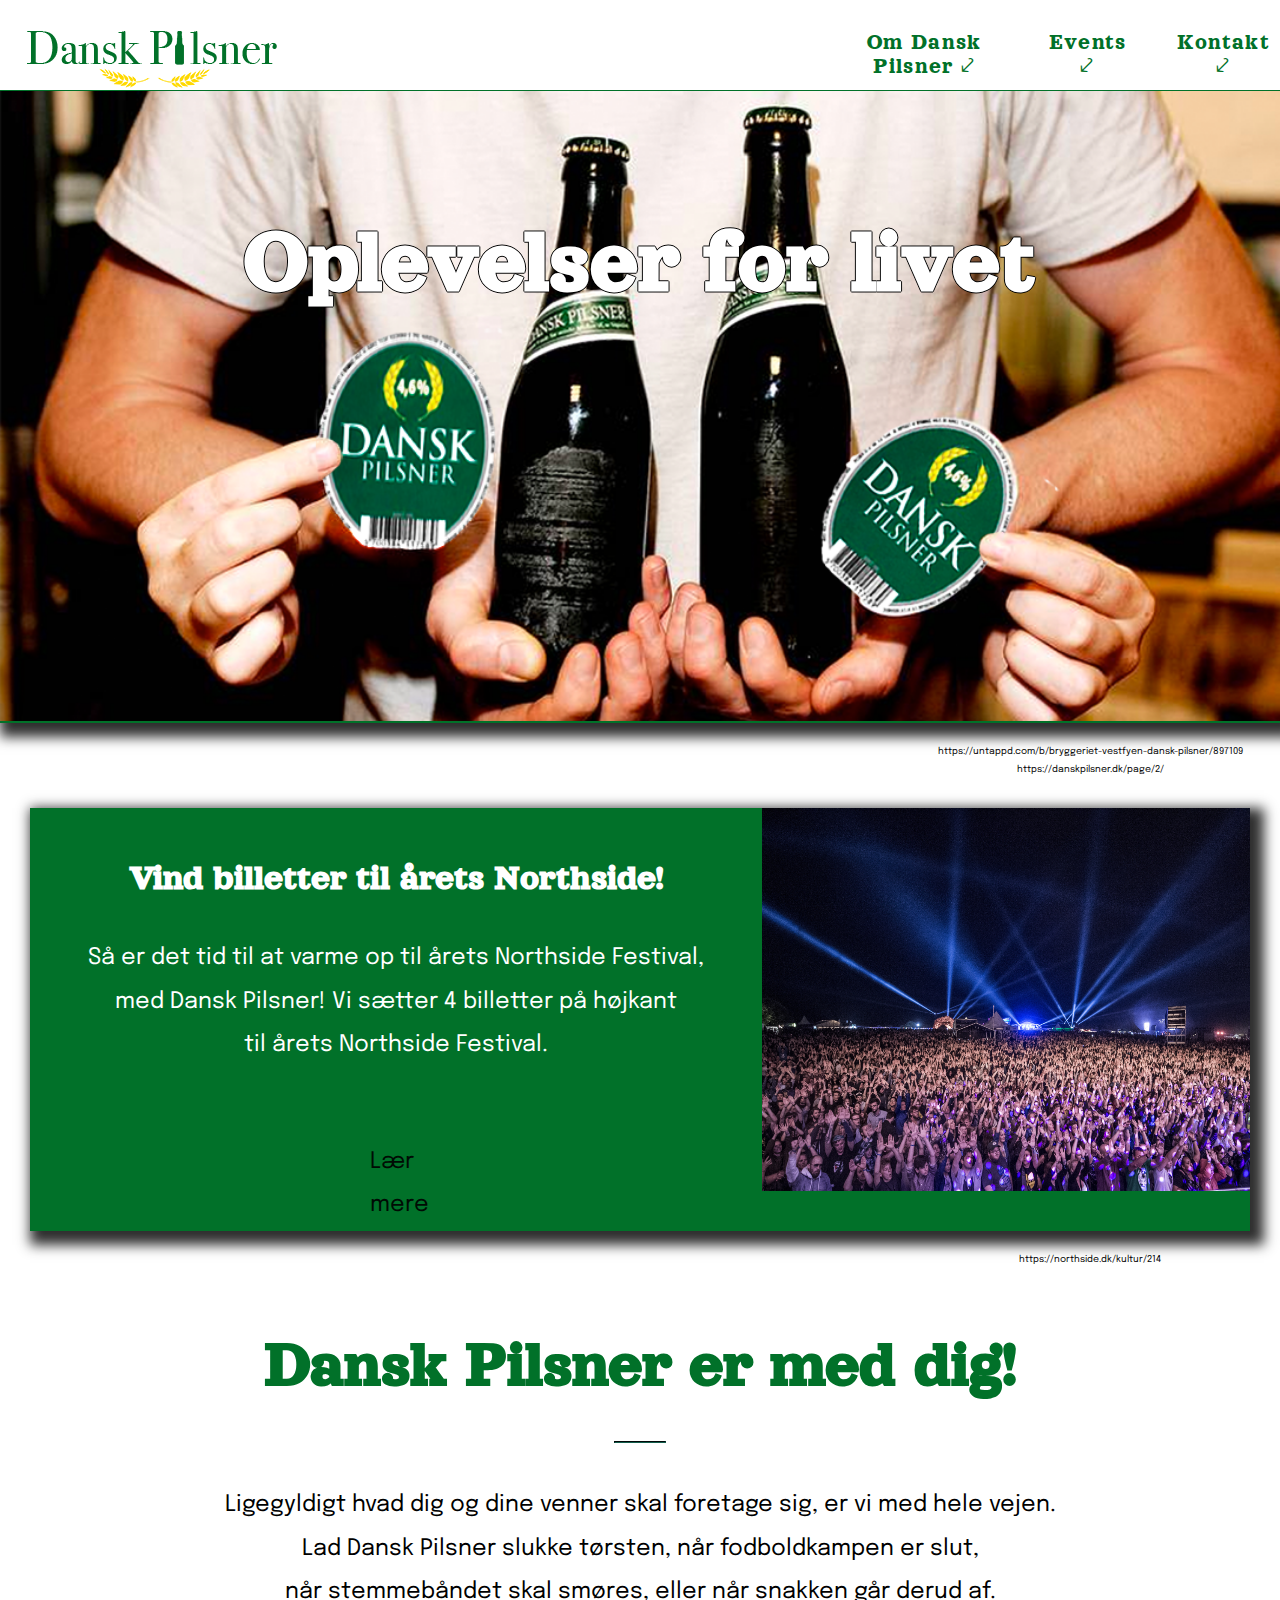
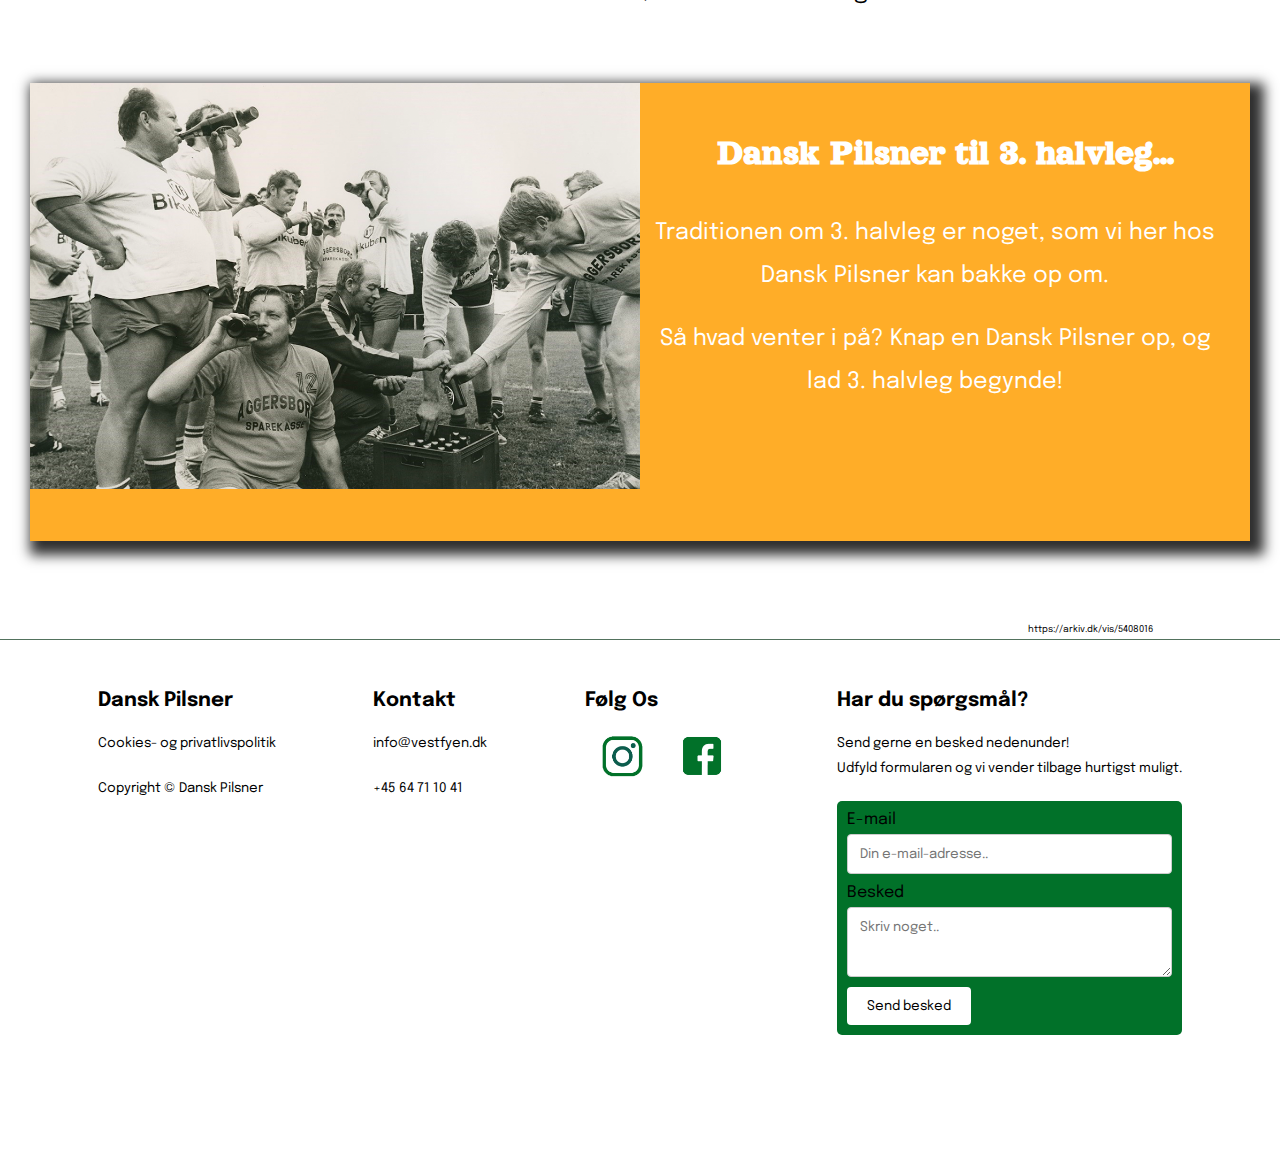
<file: index.html>
<!DOCTYPE html>
<html lang="en">
<head>
    <meta charset="UTF-8">
    <meta name="description" content="Dansk Pilsner skaber fællesskab og hygge. Lige nu kan du vinde billetter til Northside Festival. Vær en del af fællesskabet og nyd en Dansk Pilsner imens du kan vinde konkurrencer">
    <meta name="keywords" content="Øl, Pilsner, Festvial, Fællesskab, Hygge, Fest, Alkohol, Sammenhold, Glæde">
    <meta http-equiv="X-UA-Compatible" content="IE=edge">
    <meta name="viewport" content="width=device-width, initial-scale=1.0">
    <title>Eksamen</title>
    <link rel="stylesheet" href="styles.css">
    <link rel="preconnect" href="https://fonts.googleapis.com">
    <link rel="preconnect" href="https://fonts.gstatic.com" crossorigin>
    <link href="https://fonts.googleapis.com/css2?family=Orelega+One&display=swap" rel="stylesheet">
    <link rel="preconnect" href="https://fonts.googleapis.com">
    <link rel="preconnect" href="https://fonts.gstatic.com" crossorigin>
    <link href="https://fonts.googleapis.com/css2?family=Epilogue:wght@200&family=Sora:wght@200&display=swap" rel="stylesheet">

</head>

<body>
    <header>
        <a id="mobilemenubutton" href="burgermenu.html"><img src="images/burgermenu.svg.png" alt="Burger Menu"></a>
        <a href="index.html"><img id="logo" src="images/logo2.png" alt="Dansk Pilsner Logo"></a>
    
        <nav id="desktopmenu">
            <div class="dropdown">
                <button class="dropbtn">Om Dansk Pilsner ⤦</button>
                <div class="dropdown-content">
                  <a href="bryggeriet.html">Hvordan er det brygget?</a>
                  <a href="historienbag.html">Historien bag Dansk Pilsner</a>
                </div>
            </div>
        
            <div class="dropdown">
                <button class="dropbtn">Events ⤦</button>
                <div class="dropdown-content">
                  <a href="#">Festivaler</a>
                  <a href="konkurrencer.html">Konkurrencer</a>
                  <a href="#">Kampagner</a>
                </div>
            </div>
        
            <div class="dropdown">
                <button class="dropbtn">Kontakt ⤦</button>
                <div class="dropdown-content">
                  <a href="#">Tlf. & Mail</a>
                  <a href="#">Sociale medier</a>
                </div>
            </div>
        </nav>
    </header>

    <main>
      <section id="hero">
          <div>
            <h2>Oplevelser for livet</h2>
          </div>
      </section> 

      <p class="links">https://untappd.com/b/bryggeriet-vestfyen-dansk-pilsner/897109<br>https://danskpilsner.dk/page/2/</p>
            
      <div id="festival">
        <img src="images/festival.jpeg" class="forside" alt="Festival">
        <h1 class="forside">Vind billetter til årets Northside!</h1>
        <br>
        <p>Så er det tid til at varme op til årets Northside Festival, <br> med Dansk Pilsner! Vi sætter 4 billetter på højkant<br>til årets Northside Festival.</p>
        <br>
        <br>
        <br>
        <a href="konkurrencer.html">
          <p id="knap">Lær mere</p> 
        </a>
        </div>

        <p class="links">https://northside.dk/kultur/214</p>
            
        <section>
          <h2>Dansk Pilsner er med dig!</h2>
          <hr>
          <p>Ligegyldigt hvad dig og dine venner skal foretage sig, er vi med hele vejen. <br> Lad Dansk Pilsner slukke tørsten, når fodboldkampen er slut, <br> når stemmebåndet skal smøres, eller når snakken går derud af. </p>
        </section>

        <div id="fodbold">
          <img src="images/3halvleg.png" class="forside" alt="fodbold">
          <h1 class="forside">Dansk Pilsner til 3. halvleg...</h1>
          <br>
          <p>Traditionen om 3. halvleg er noget, som vi her hos Dansk Pilsner kan bakke op om. </p>
          <p>Så hvad venter i på? Knap en Dansk Pilsner op, og lad 3. halvleg begynde!</p>
        </div>
            
        <p class="links">https://arkiv.dk/vis/5408016</p>
    </main>

    <footer>

      <div class="up">
          <h3>Dansk Pilsner</h3>
          <p>Cookies- og privatlivspolitik</p>
          <p>Copyright © Dansk Pilsner</p>
      
          <br>
          
      </div>
    
      <div class="down">
          <h3>Kontakt</h3>
          <p>
          <a href="mailto:info@vestfyen.dk">info@vestfyen.dk</a><br> </p>
          <p>+45 64 71 10 41</p>
         
      </div>
    
      <div class="down">
          <h3>Følg Os</h3>
              <a href="https://www.instagram.com/bryggeriet_vestfyen/" target="_blank"><img src="images/ig.png" alt="ig"></a> 
              <a href="https://www.facebook.com/BryggerietVestfyen" target="_blank"><img src="images/fb.png" alt="fb"></a>
      </div>
    
      <div class="down">
          <h3>Har du spørgsmål?</h3>
          <p>Send gerne en besked nedenunder!<br>
          Udfyld formularen og vi vender tilbage hurtigst muligt.</p>
    
      <div class="contactcontainer">
          <form action="actionpage">
              <label for="lname">E-mail</label>
              <input type="text" id="lname" name="lastname" placeholder="Din e-mail-adresse..">
      
              <label for="subject">Besked</label>
              <textarea id="subject" name="subject" placeholder="Skriv noget.." style="height:70px"></textarea>
      
              <input type="submit" value="Send besked">
          </form>
      </div>
    </div>
    </footer>
    
</body>
</html>
</file>
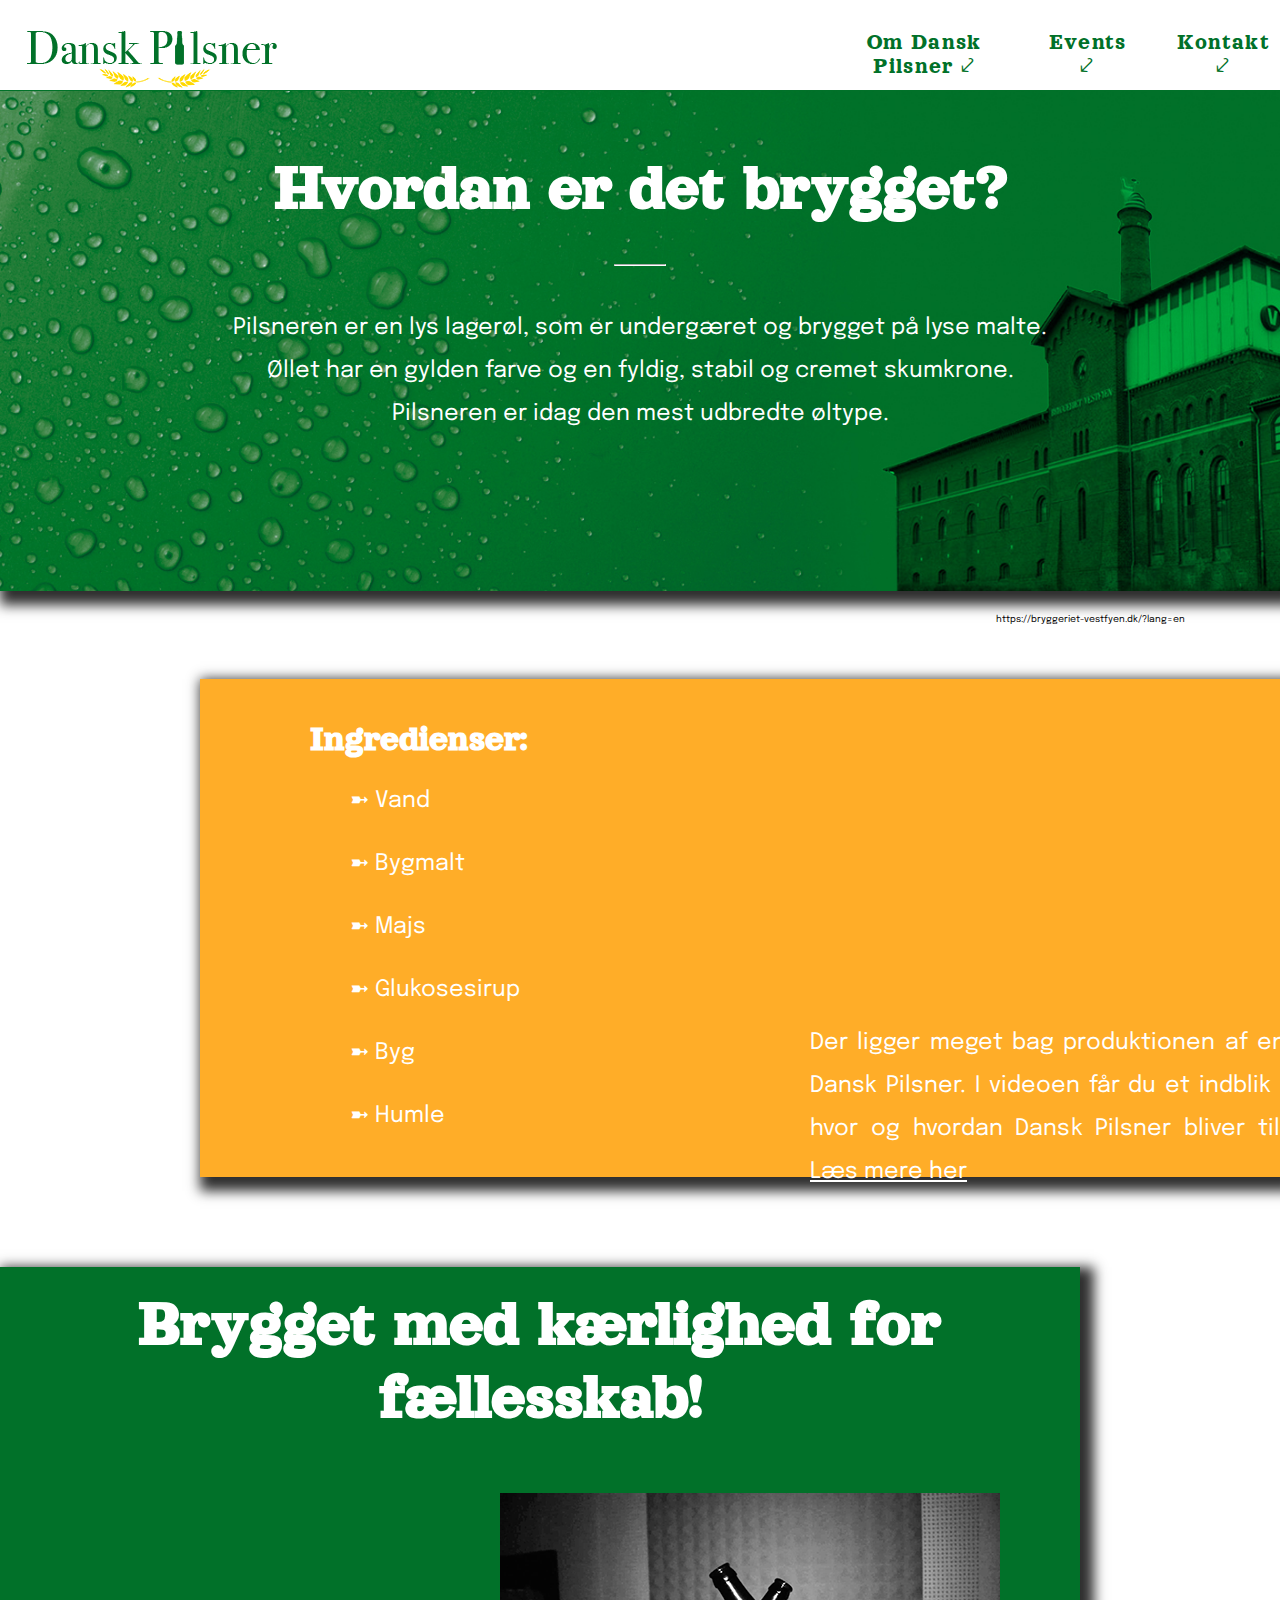
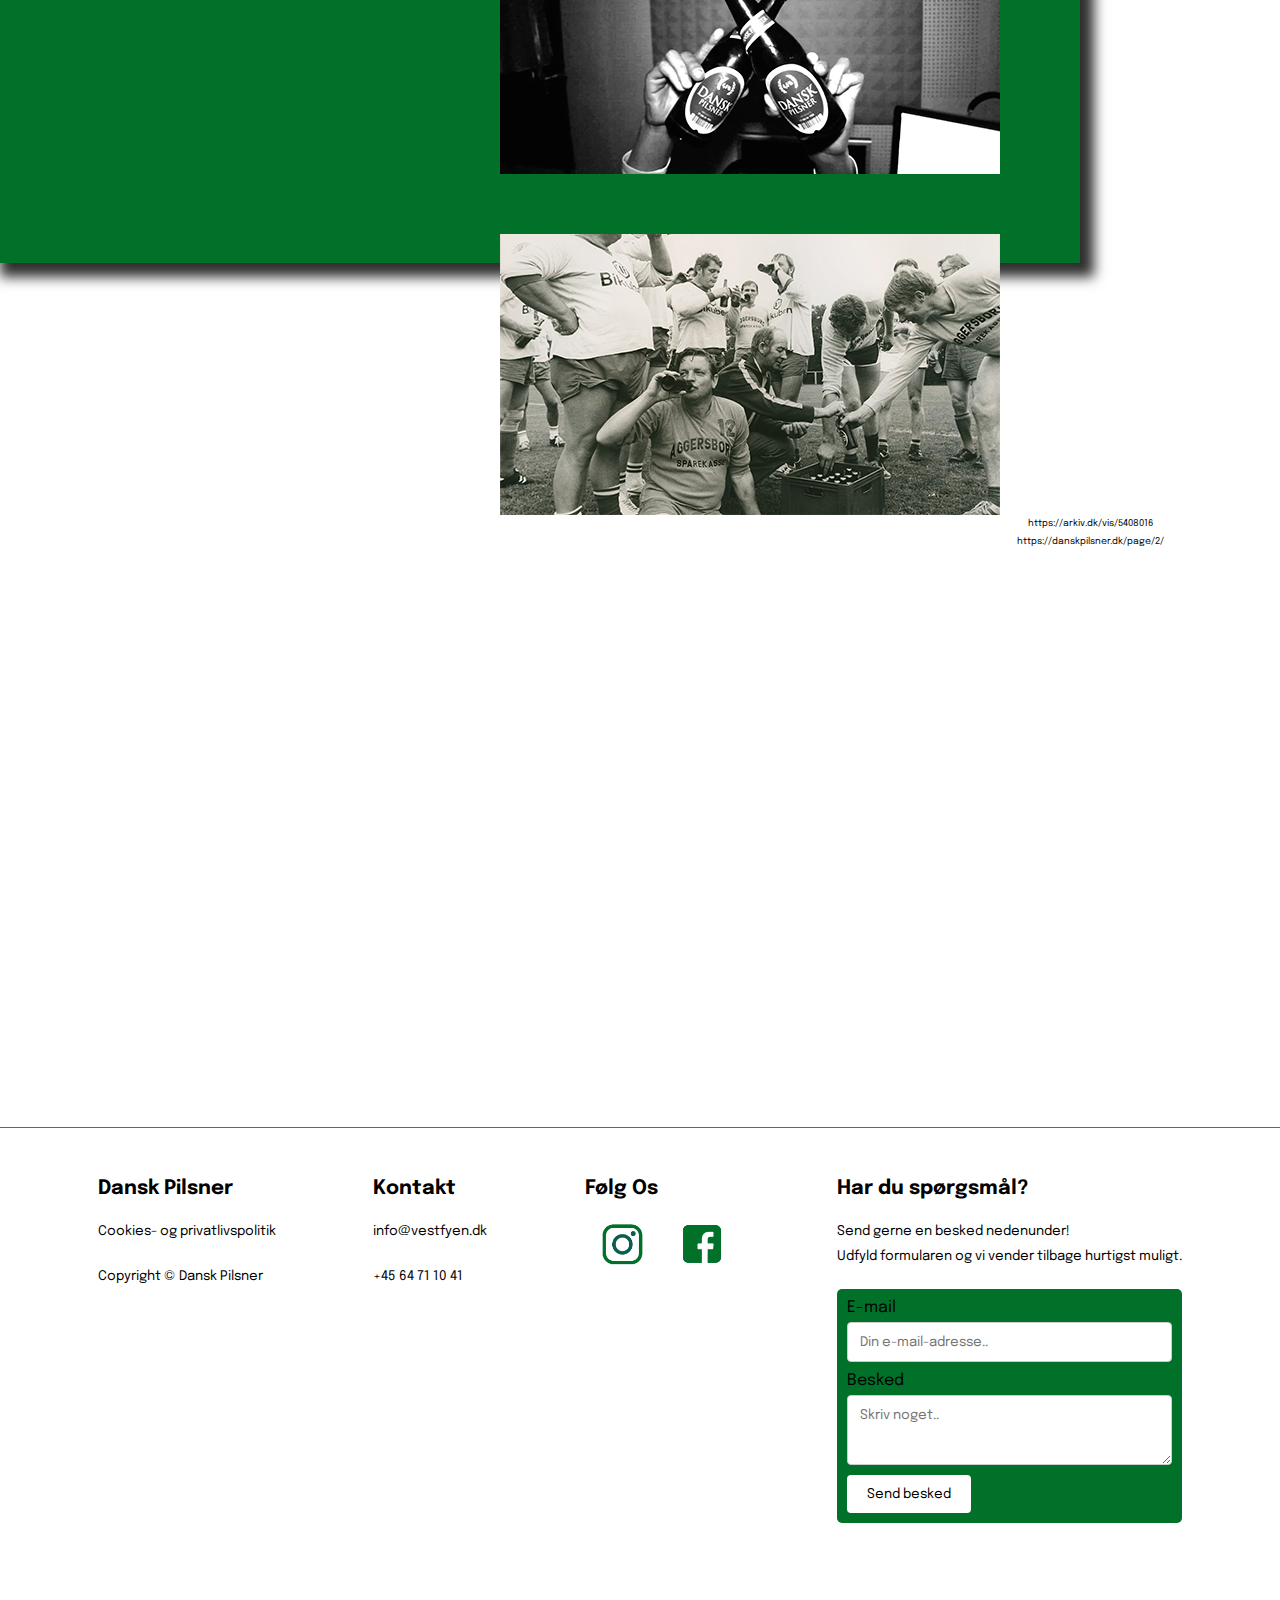
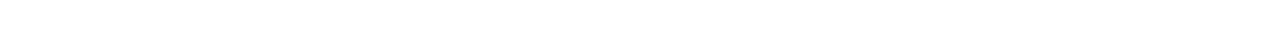
<file: bryggeriet.html>
<!DOCTYPE html>
<html lang="en">
<head>
    <meta charset="UTF-8">
    <meta name="description" content="Dansk Pilsner skaber fællesskab og hygge. Lige nu kan du vinde billetter til Northside Festival. Vær en del af fællesskabet og nyd en Dansk Pilsner imens du kan vinde konkurrencer">
    <meta name="keywords" content="Øl, Pilsner, Festvial, Fællesskab, Hygge, Fest, Alkohol, Sammenhold, Glæde">
    <meta http-equiv="X-UA-Compatible" content="IE=edge">
    <meta name="viewport" content="width=device-width, initial-scale=1.0">
    <title>Eksamen</title>
    <link rel="stylesheet" href="styles.css">
    <link rel="preconnect" href="https://fonts.googleapis.com">
    <link rel="preconnect" href="https://fonts.gstatic.com" crossorigin>
    <link href="https://fonts.googleapis.com/css2?family=Orelega+One&display=swap" rel="stylesheet">
    <link rel="preconnect" href="https://fonts.googleapis.com">
    <link rel="preconnect" href="https://fonts.gstatic.com" crossorigin>
    <link href="https://fonts.googleapis.com/css2?family=Epilogue:wght@200&family=Sora:wght@200&display=swap" rel="stylesheet">


</head>
<body>
    <header>
        <a id="mobilemenubutton" href="burgermenu.html"><img src="images/burgermenu.svg.png" alt="Burger Menu"></a>
        
        <a href="index.html"><img id="logo" src="images/logo2.png" alt="Dansk Pilsner Logo"></a>
    
    <nav id="desktopmenu">
        <div class="dropdown">
            <button class="dropbtn">Om Dansk Pilsner ⤦</button>
            <div class="dropdown-content">
              <a href="bryggeriet.html">Hvordan er det brygget?</a>
              <a href="historienbag.html">Historien bag Dansk Pilsner</a>
            </div>
        </div>
    
        <div class="dropdown">
            <button class="dropbtn">Events ⤦</button>
            <div class="dropdown-content">
              <a href="#">Festivaler</a>
              <a href="konkurrencer.html">Konkurrencer</a>
              <a href="#">Kampagner</a>
            </div>
        </div>
    
        <div class="dropdown">
            <button class="dropbtn">Kontakt ⤦</button>
            <div class="dropdown-content">
              <a href="#">Tlf. & Mail</a>
              <a href="#">Sociale medier</a>
            </div>
        </div>
    </nav>
    </header>

    <main>
        <section id="hero2">
            <div>
                <h2>Hvordan er det brygget?</h2>
                <hr>
                <p>Pilsneren er en lys lagerøl, som er undergæret og brygget på lyse malte. <br> Øllet har en gylden farve og en fyldig, stabil og cremet skumkrone.<br>Pilsneren er idag den mest udbredte øltype.</p>
            </div>
          </section>

          <p class="links">https://bryggeriet-vestfyen.dk/?lang=en</p>

        <div id="ingredienser">
            <h1>Ingredienser:</h1>
            <p>➼ Vand</p>
            <p>➼ Bygmalt</p>
            <p>➼ Majs</p>
            <p>➼ Glukosesirup</p>
            <p>➼ Byg</p>
            <p>➼ Humle</p>
        </div> 
        
        <div id="galleri">
            <h2>Brygget med kærlighed for fællesskab!</h2>
            <img src="images/skal.png" alt="Skål">
            <img src="images/3halvleg2.png" alt="3 halvleg">
        </div>

        <p class="links">https://arkiv.dk/vis/5408016 <br> https://danskpilsner.dk/page/2/</p>
        
        <section id="video">
            <p>Der ligger meget bag produktionen af en Dansk Pilsner. I videoen får du et indblik i hvor og hvordan Dansk Pilsner bliver til. <a href="historienbag.html">Læs mere her</a> </p>
            <iframe width="540" height="300" src="https://www.youtube.com/embed/wOBx7z8_9T8" title="YouTube video player" frameborder="0" allow="accelerometer; autoplay; clipboard-write; encrypted-media; gyroscope; picture-in-picture" allowfullscreen></iframe>
        </section>

        <footer>

            <div class="up">
                <h3>Dansk Pilsner</h3>
                <p>Cookies- og privatlivspolitik</p>
                <p>Copyright © Dansk Pilsner</p>
            
                <br>
                
            </div>
          
            <div class="down">
                <h3>Kontakt</h3>
                <p>
                <a href="mailto:info@vestfyen.dk">info@vestfyen.dk</a><br> </p>
                <p>+45 64 71 10 41</p>
               
            </div>
          
            <div class="down">
                <h3>Følg Os</h3>
                <a href="https://www.instagram.com/bryggeriet_vestfyen/" target="_blank"><img src="images/ig.png" alt="ig"></a> 
                <a href="https://www.facebook.com/BryggerietVestfyen" target="_blank"><img src="images/fb.png" alt="fb"></a>
            </div>
          
            <div class="down">
                <h3>Har du spørgsmål?</h3>
                <p>Send gerne en besked nedenunder!<br>
                Udfyld formularen og vi vender tilbage hurtigst muligt.</p>
          
            <div class="contactcontainer">
                <form action="actionpage">
                    <label for="lname">E-mail</label>
                    <input type="text" id="lname" name="lastname" placeholder="Din e-mail-adresse..">
            
                    <label for="subject">Besked</label>
                    <textarea id="subject" name="subject" placeholder="Skriv noget.." style="height:70px"></textarea>
            
                    <input type="submit" value="Send besked">
                </form>
            </div>
          </div>
          </footer>
    </main>
</file>
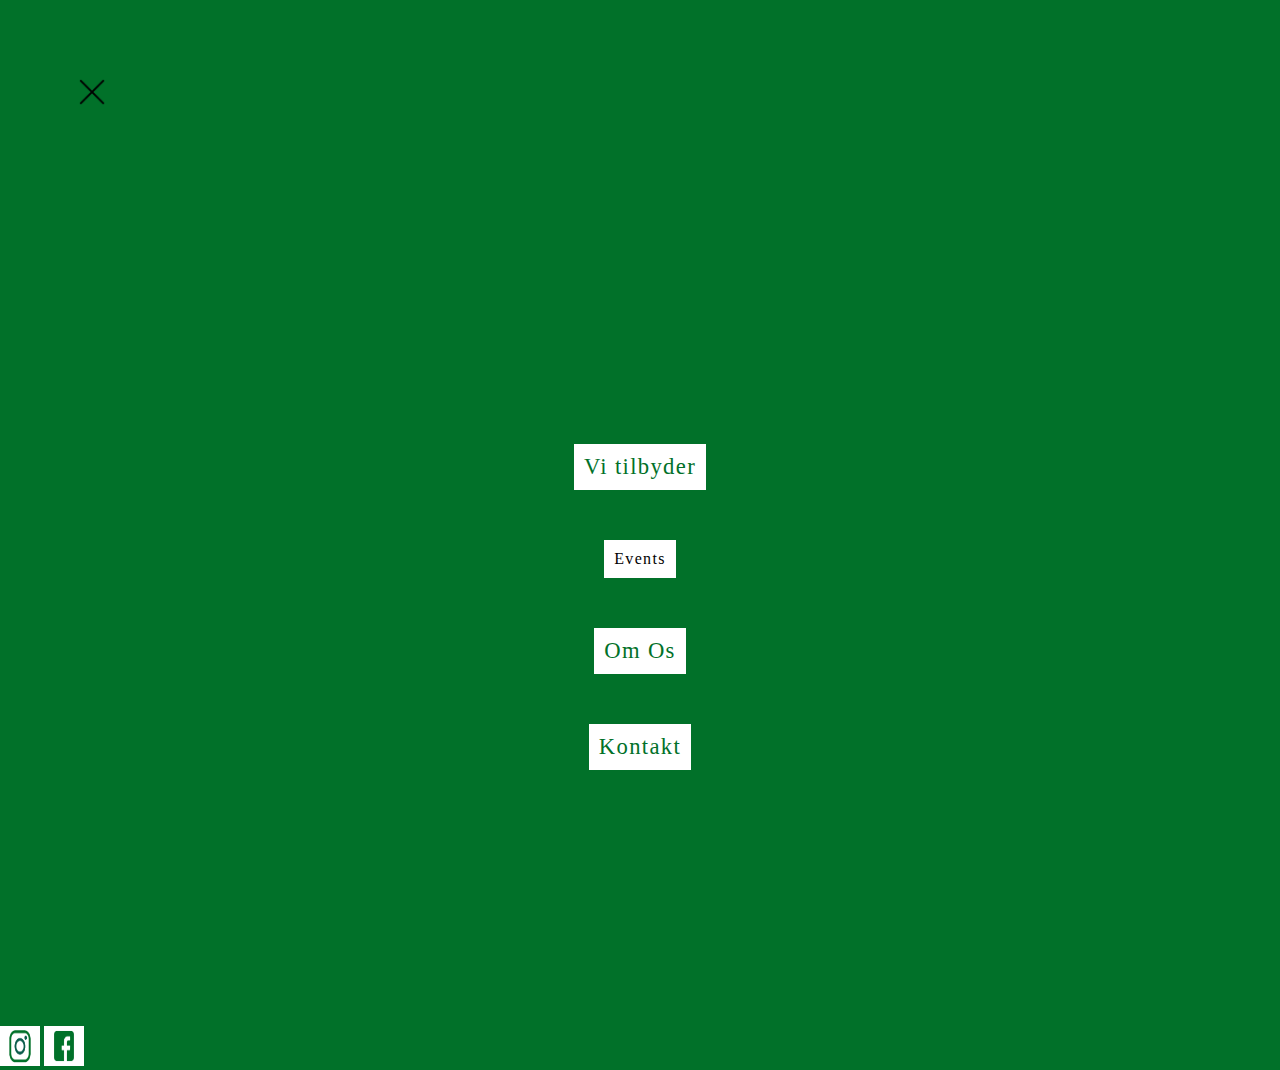
<file: burgermenufors›g.html>
<!DOCTYPE html>
<html lang="en">
<head>
    <meta charset="UTF-8">
    <meta http-equiv="X-UA-Compatible" content="IE=edge">
    <meta name="viewport" content="width=device-width, initial-scale=1.0">
    <meta name="description" content="Nabo Kiosk på Ingerslevs Plads, vil gerne genoplive det gode naboskab i byen, specielt lokalt på Frederiksbjerg. De er en kiosk, kaffebar, spisested og bottleshop, der fungerer som mødested for aarhusianerne. Du kan få tanket op med fredagsslik fyldt med barndomsminder, niche-vine, kolonial, specialøl, livsstils- og designervarer samt en masse andet. Det sociale betyder meget her, og man får en personlig og forrygende god service. Du kan også låne petanque og andre udendørs spil, eller står du og mangler en boremaskine eller en kop sukker, så står Nabo Kiosk klar, og det er ganske gratis. Bag kiosken står fire århusianske fyrer.">

    <link rel="stylesheet" href="styles.css">

    <title>Burgermenu</title>
</head>

<body id="burgermenubody">
    <a id="burgermenuexit" href="index.html"><img src="images/kryds.png" alt="Exit Burger Menu"> </a>
    
    <nav id="burgermenu">
        <div class="dropdown">
            <button class="dropbtn">Vi tilbyder</button>
            <div class="dropdown-content">
              <a href="menu.html">Menukort</a>
              <a href="#">Gavekort</a>
              <a href="#">Bestilling</a>
            </div>
          </div>

        <a href="events.html">Events</a>

        <div class="dropdown">
            <button class="dropbtn">Om Os</button>
            <div class="dropdown-content">
              <a href="historienbag.html">Historien bag</a>
              <a href="modvoresansatte.html">Mød vores ansatte</a>
              <a href="#">Job</a>
              <a href="galleri.html">Galleri</a>
            </div>
          </div>

        <div class="dropdown">
            <button class="dropbtn">Kontakt</button>
            <div class="dropdown-content">
              <a href="#">Åbningstider</a>
              <a href="#">Kontaktformular</a>
            </div>
          </div>
    </nav>

    <div id="burgermenunavikoner">
        <img class="burgermenunavikon" src="images/ig.png" alt="Søg ikon">
        <img class="burgermenunavikon" src="images/fb.png" alt="Indkøbskurv ikon">
    </div>

</body>
</html>
</file>
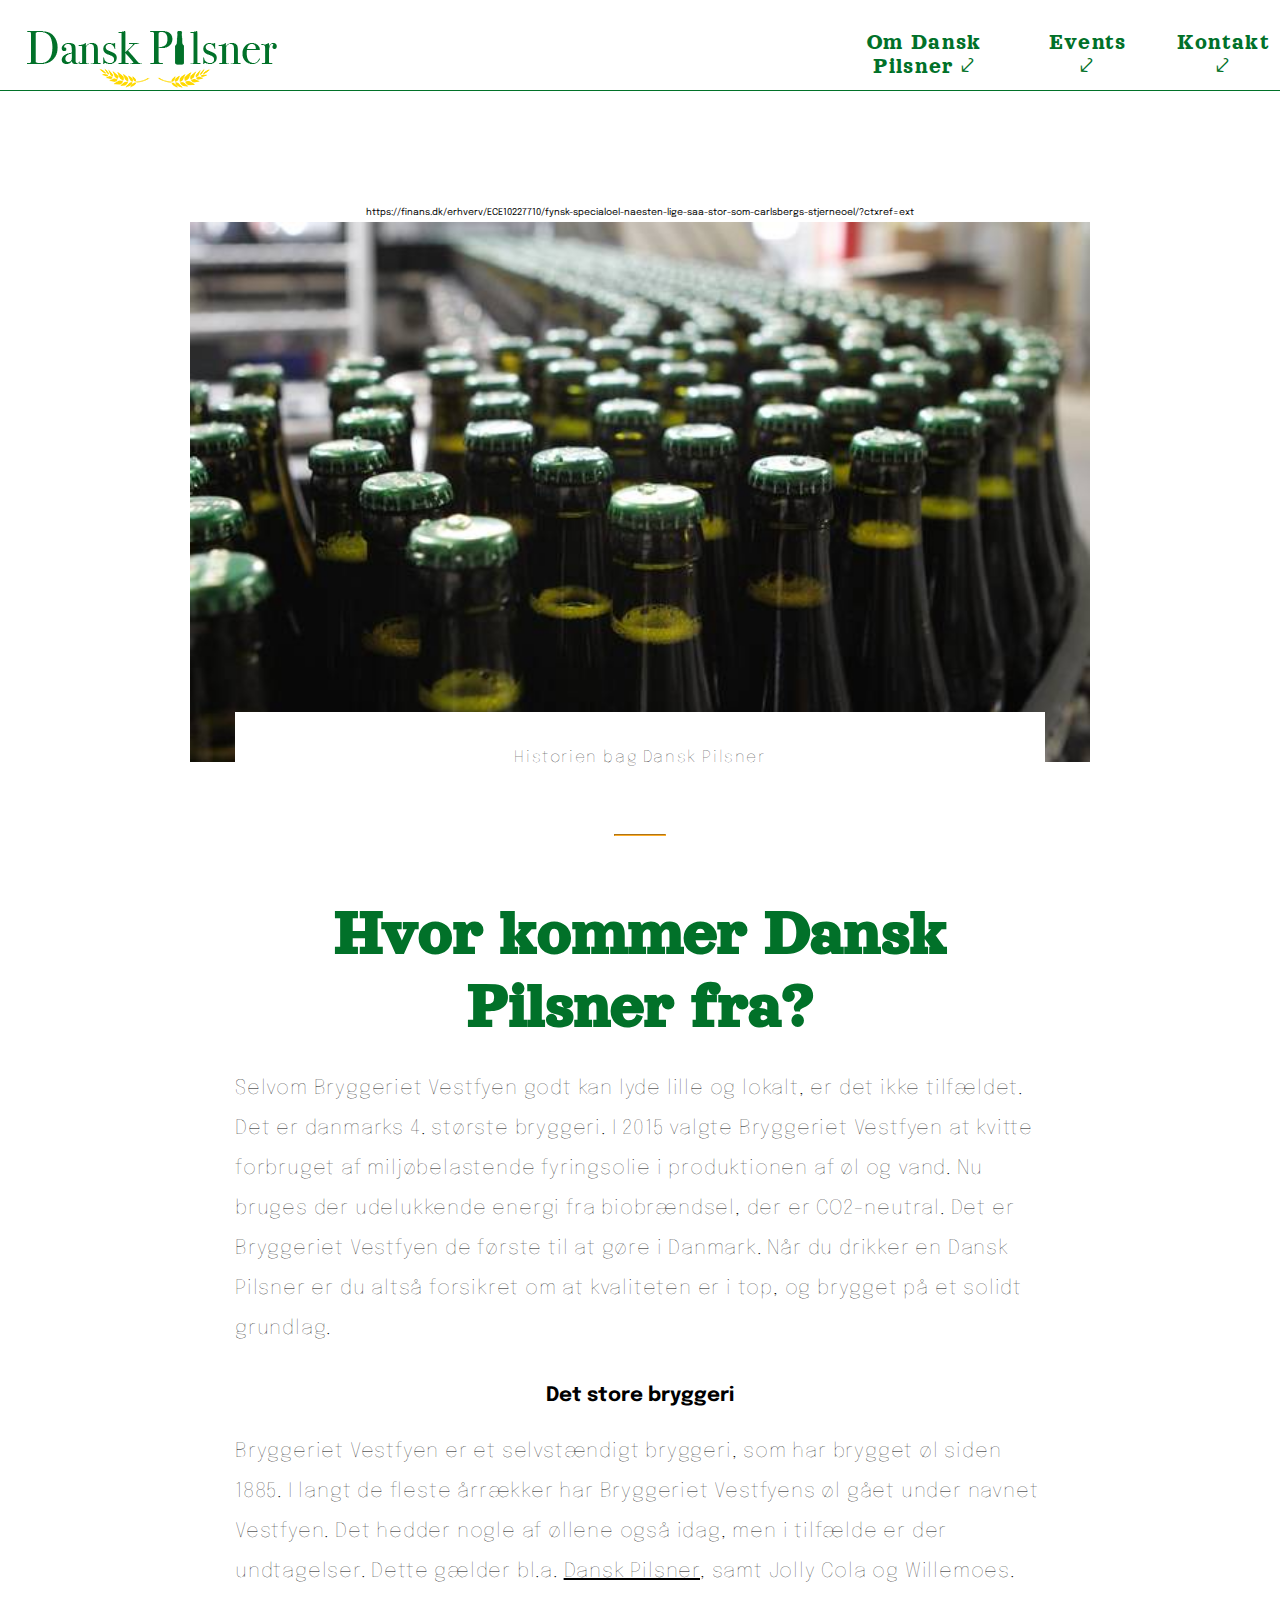
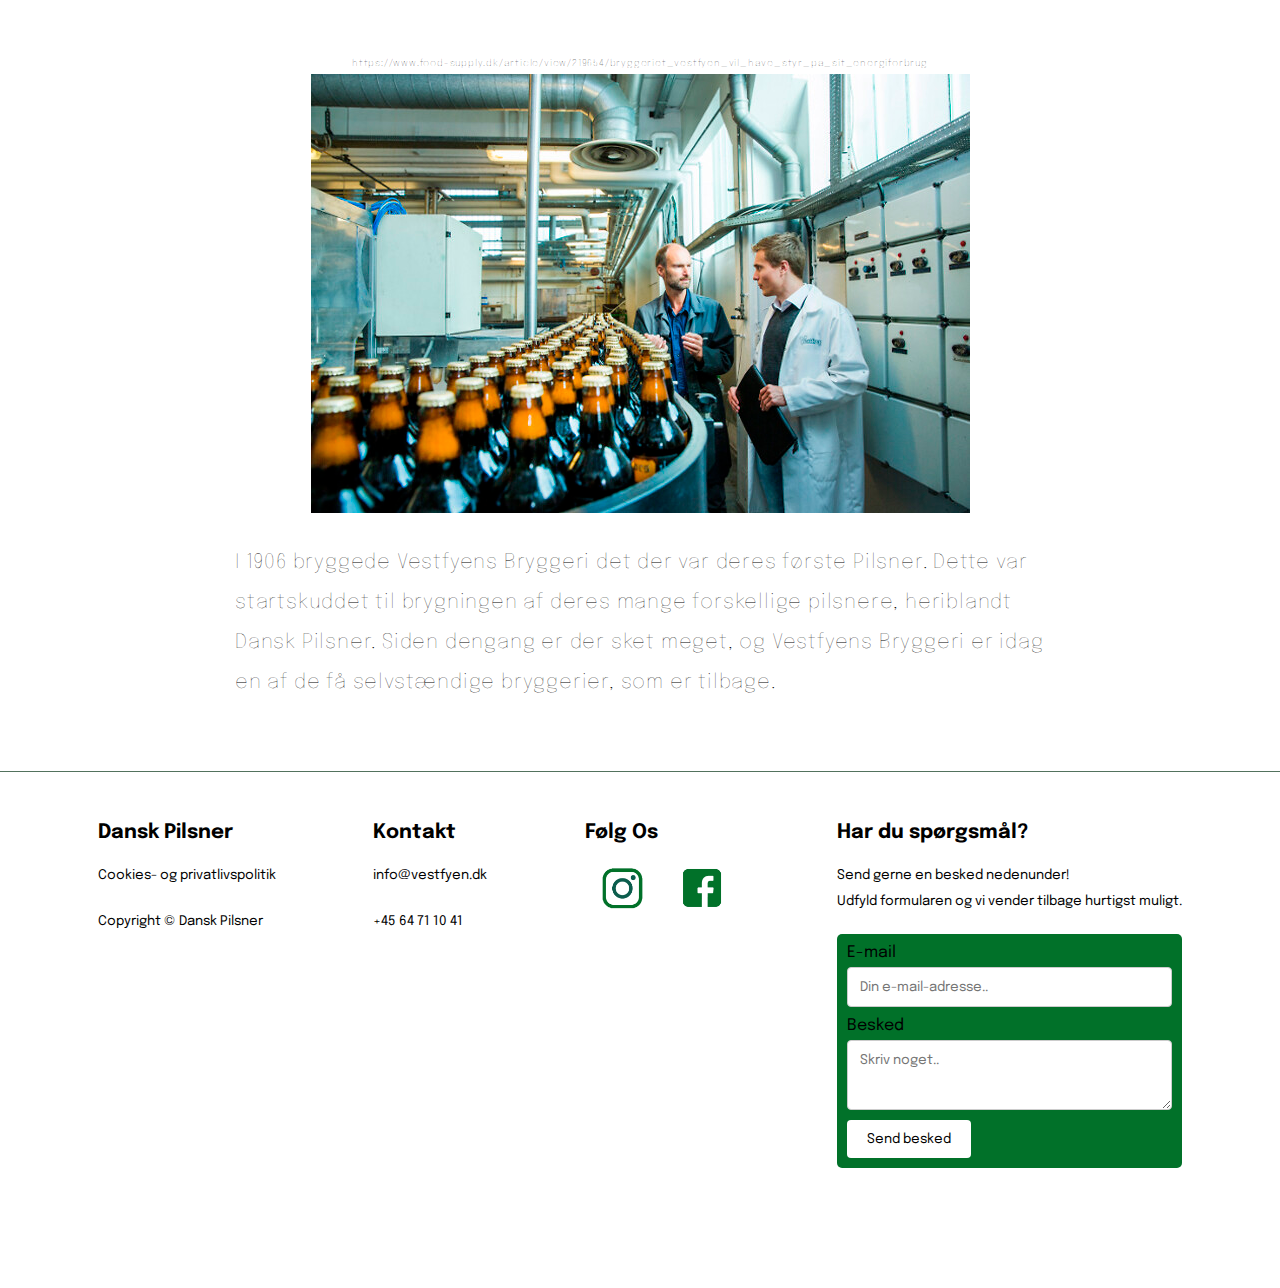
<file: historienbag.html>
<!DOCTYPE html>
<html lang="en">
<head>
    <meta charset="UTF-8">
    <meta name="description" content="Dansk Pilsner skaber fællesskab og hygge. Lige nu kan du vinde billetter til Northside Festival. Vær en del af fællesskabet og nyd en Dansk Pilsner imens du kan vinde konkurrencer">
    <meta name="keywords" content="Øl, Pilsner, Festvial, Fællesskab, Hygge, Fest, Alkohol, Sammenhold, Glæde">
    <meta http-equiv="X-UA-Compatible" content="IE=edge">
    <meta name="viewport" content="width=device-width, initial-scale=1.0">
    <title>Eksamen</title>
    <link rel="stylesheet" href="styles.css">
    <link rel="preconnect" href="https://fonts.googleapis.com">
    <link rel="preconnect" href="https://fonts.gstatic.com" crossorigin>
    <link href="https://fonts.googleapis.com/css2?family=Orelega+One&display=swap" rel="stylesheet">
    <link rel="preconnect" href="https://fonts.googleapis.com">
    <link rel="preconnect" href="https://fonts.gstatic.com" crossorigin>
    <link href="https://fonts.googleapis.com/css2?family=Epilogue:wght@200&family=Sora:wght@200&display=swap" rel="stylesheet">


</head>
<body>
    <header>
        <a id="mobilemenubutton" href="burgermenu.html"><img src="images/burgermenu.svg.png" alt="Burger Menu"></a>
        
        <a href="index.html"><img id="logo" src="images/logo2.png" alt="Dansk Pilsner Logo"></a>
    
    <nav id="desktopmenu">
        <div class="dropdown">
            <button class="dropbtn">Om Dansk Pilsner ⤦</button>
            <div class="dropdown-content">
              <a href="bryggeriet.html">Hvordan er det brygget?</a>
              <a href="historienbag.html">Historien bag Dansk Pilsner</a>
            </div>
        </div>
    
        <div class="dropdown">
            <button class="dropbtn">Events ⤦</button>
            <div class="dropdown-content">
              <a href="#">Festivaler</a>
              <a href="konkurrencer.html">Konkurrencer</a>
              <a href="#">Kampagner</a>
            </div>
        </div>
    
        <div class="dropdown">
            <button class="dropbtn">Kontakt ⤦</button>
            <div class="dropdown-content">
              <a href="#">Tlf. & Mail</a>
              <a href="#">Sociale medier</a>
            </div>
        </div>
    </nav>
    </header>

    <main id="historienbag">
        <article>
                <p class="linkcenter">https://finans.dk/erhverv/ECE10227710/fynsk-specialoel-naesten-lige-saa-stor-som-carlsbergs-stjerneoel/?ctxref=ext</p>
                <img src="images/flasker.jpeg" alt="Artikel billede">
    
            <section>
                 <p id="underoverskrift">Historien bag Dansk Pilsner</p>
                <hr>
                <h2>Hvor kommer Dansk Pilsner fra?</h2>
                <p>Selvom Bryggeriet Vestfyen godt kan lyde lille og lokalt, er det ikke tilfældet. Det er danmarks 4. største bryggeri. I 2015 valgte Bryggeriet Vestfyen at kvitte forbruget af miljøbelastende fyringsolie i produktionen af øl og vand. Nu bruges der udelukkende energi fra biobrændsel, der er CO2-neutral. Det er Bryggeriet Vestfyen de første til at gøre i Danmark. Når du drikker en Dansk Pilsner er du altså forsikret om at kvaliteten er i top, og brygget på et solidt grundlag. </p>
                <br>
                <br>
                <h3> Det store bryggeri</h3>
                <p>Bryggeriet Vestfyen er et selvstændigt bryggeri, som har brygget øl siden 1885. I langt de fleste årrækker har Bryggeriet Vestfyens øl gået under navnet Vestfyen. Det hedder nogle af øllene også idag, men i tilfælde er der undtagelser. Dette gælder bl.a. <a href="bryggeriet.html">Dansk Pilsner</a>, samt Jolly Cola og Willemoes.</p>
                <br>
                <br>
                <p class="linkcenter">https://www.food-supply.dk/article/view/219654/bryggeriet_vestfyen_vil_have_styr_pa_sit_energiforbrug</p>
                <img src="images/bryg.png" id="bånd" alt="Øl på bånd">
                <p>I 1906 bryggede Vestfyens Bryggeri det der var deres første Pilsner. Dette var startskuddet til brygningen af deres mange forskellige pilsnere, heriblandt Dansk Pilsner. Siden dengang er der sket meget, og Vestfyens Bryggeri er idag en af de få selvstændige bryggerier, som er tilbage.</p>
                <br>
            </section>
         </article>


        <footer>

            <div class="up">
                <h3>Dansk Pilsner</h3>
                <p>Cookies- og privatlivspolitik</p>
                <p>Copyright © Dansk Pilsner</p>
            
                <br>
                
            </div>
          
            <div class="down">
                <h3>Kontakt</h3>
                <p>
                <a href="mailto:info@vestfyen.dk">info@vestfyen.dk</a><br> </p>
                <p>+45 64 71 10 41</p>
               
            </div>
          
            <div class="down">
                <h3>Følg Os</h3>
                <a href="https://www.instagram.com/bryggeriet_vestfyen/" target="_blank"><img src="images/ig.png" alt="ig"></a> 
                <a href="https://www.facebook.com/BryggerietVestfyen" target="_blank"><img src="images/fb.png" alt="fb"></a>
            </div>
          
            <div class="down">
                <h3>Har du spørgsmål?</h3>
                <p>Send gerne en besked nedenunder!<br>
                Udfyld formularen og vi vender tilbage hurtigst muligt.</p>
          
            <div class="contactcontainer">
                <form action="actionpage">
                    <label for="lname">E-mail</label>
                    <input type="text" id="lname" name="lastname" placeholder="Din e-mail-adresse..">
            
                    <label for="subject">Besked</label>
                    <textarea id="subject" name="subject" placeholder="Skriv noget.." style="height:70px"></textarea>
            
                    <input type="submit" value="Send besked">
                </form>
            </div>
          </div>
          </footer>
    </main>
</file>
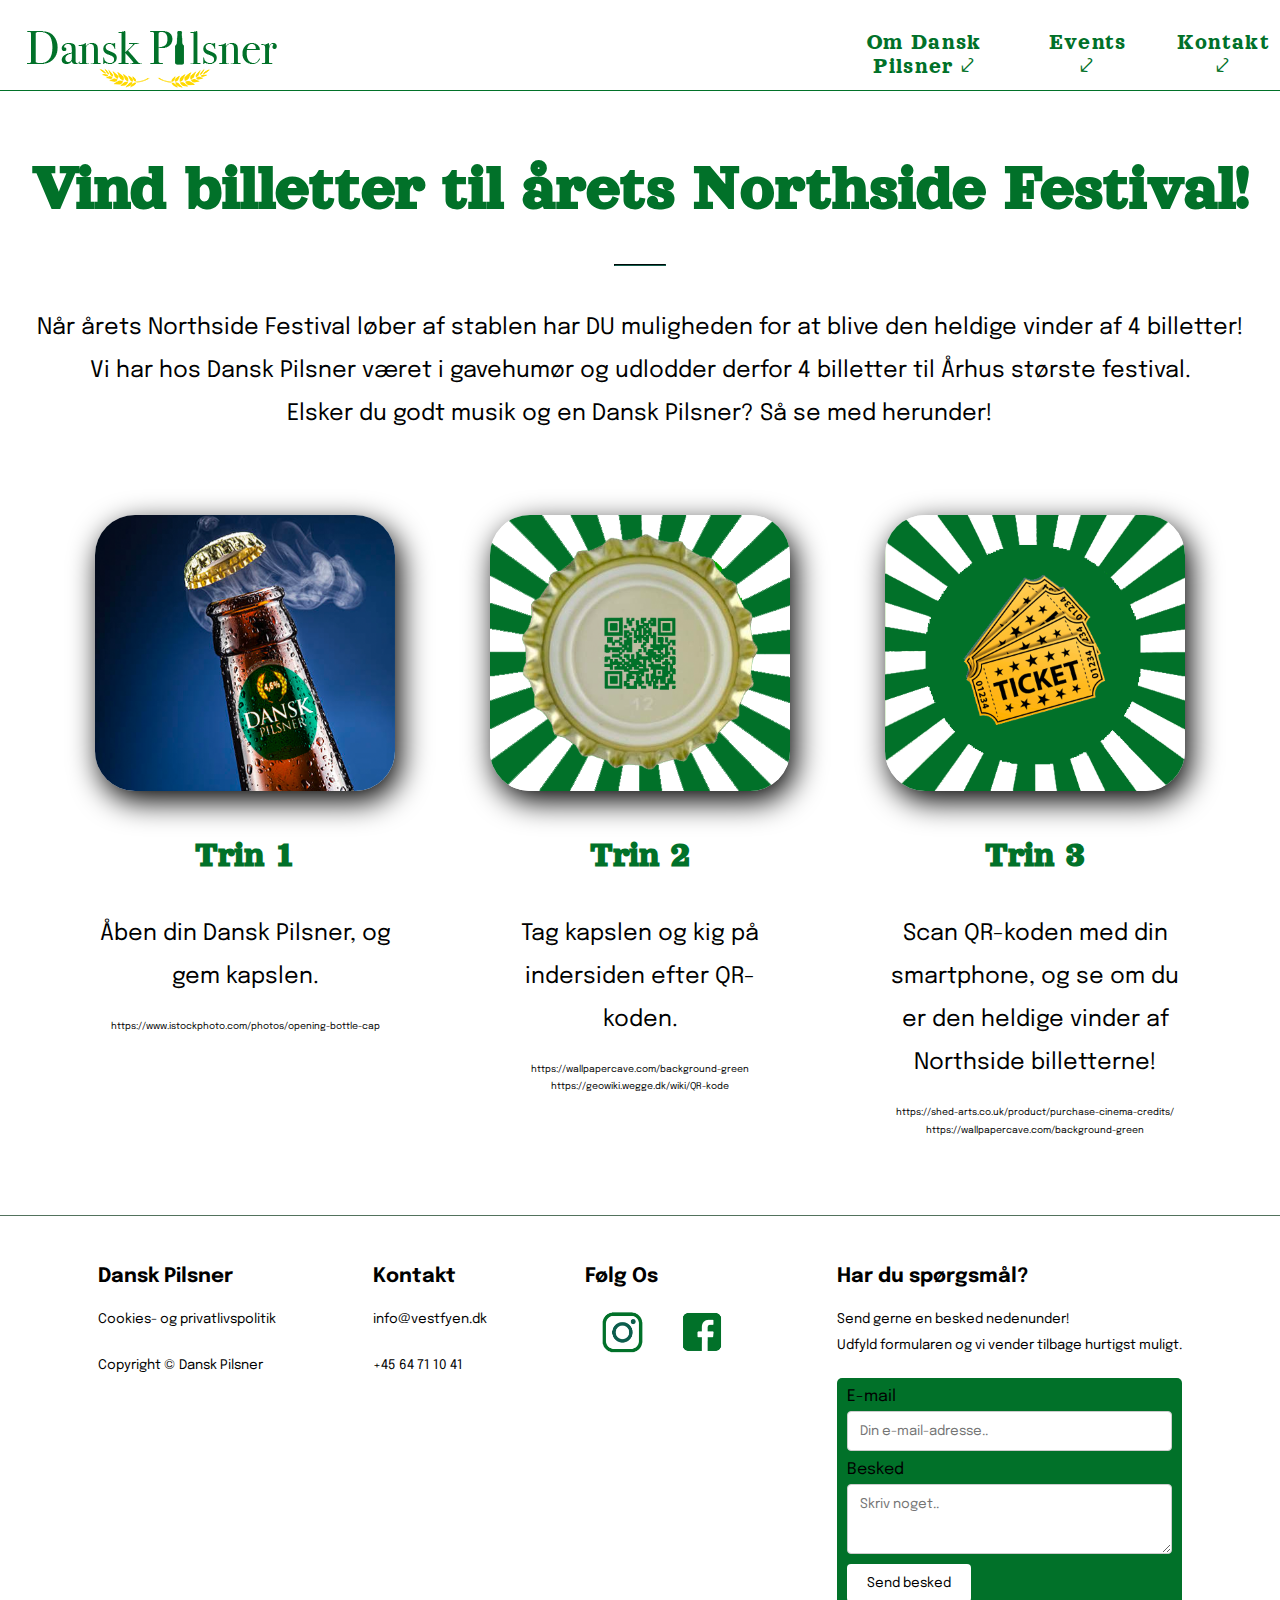
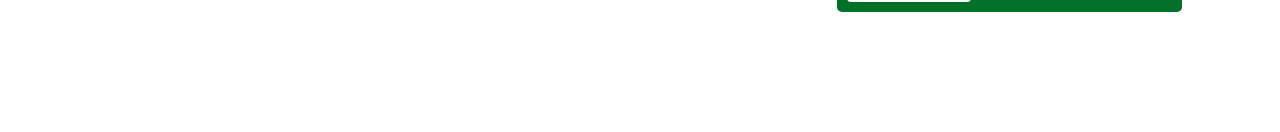
<file: konkurrencer.html>
<!DOCTYPE html>
<html lang="en">
<head>
    <meta charset="UTF-8">
    <meta name="description" content="Dansk Pilsner skaber fællesskab og hygge. Lige nu kan du vinde billetter til Northside Festival. Vær en del af fællesskabet og nyd en Dansk Pilsner imens du kan vinde konkurrencer">
    <meta name="keywords" content="Øl, Pilsner, Festvial, Fællesskab, Hygge, Fest, Alkohol, Sammenhold, Glæde">
    <meta http-equiv="X-UA-Compatible" content="IE=edge">
    <meta name="viewport" content="width=device-width, initial-scale=1.0">
    <title>Eksamen</title>
    <link rel="stylesheet" href="styles.css">
    <link rel="preconnect" href="https://fonts.googleapis.com">
    <link rel="preconnect" href="https://fonts.gstatic.com" crossorigin>
    <link href="https://fonts.googleapis.com/css2?family=Orelega+One&display=swap" rel="stylesheet">
    <link rel="preconnect" href="https://fonts.googleapis.com">
    <link rel="preconnect" href="https://fonts.gstatic.com" crossorigin>
    <link href="https://fonts.googleapis.com/css2?family=Epilogue:wght@200&family=Sora:wght@200&display=swap" rel="stylesheet">
</head>
<body>
    <header>
        <a id="mobilemenubutton" href="burgermenu.html"><img src="images/burgermenu.svg.png" alt="Burger Menu"></a>
        
        <a href="index.html"><img id="logo" src="images/logo2.png" alt="Dansk Pilsner Logo"></a>
    
    <nav id="desktopmenu">
        <div class="dropdown">
            <button class="dropbtn">Om Dansk Pilsner ⤦</button>
            <div class="dropdown-content">
              <a href="bryggeriet.html">Hvordan er det brygget?</a>
              <a href="historienbag.html">Historien bag Dansk Pilsner</a>
            </div>
        </div>
    
        <div class="dropdown">
            <button class="dropbtn">Events ⤦</button>
            <div class="dropdown-content">
              <a href="#">Festivaler</a>
              <a href="konkurrencer.html">Konkurrencer</a>
              <a href="#">Kampagner</a>
            </div>
        </div>
    
        <div class="dropdown">
            <button class="dropbtn">Kontakt ⤦</button>
            <div class="dropdown-content">
              <a href="#">Tlf. & Mail</a>
              <a href="#">Sociale medier</a>
            </div>
        </div>
    </nav>
    </header>

    <main>
        <h2>Vind billetter til årets Northside Festival!</h2>
        <hr>
        <p>Når årets Northside Festival løber af stablen har DU muligheden for at blive den heldige vinder af 4 billetter! <br> Vi har hos Dansk Pilsner været i gavehumør og udlodder derfor 4 billetter til Århus største festival. <br> Elsker du godt musik og en Dansk Pilsner? Så se med herunder! </p>

        <section id="kort">
            <div>
                <img src="images/olkapsel.png" alt="Flaske">
                <h1 class="kort">Trin 1</h1>
                <br>
                <p>Åben din Dansk Pilsner, og gem kapslen.</p>
                <p class="linkcenter">https://www.istockphoto.com/photos/opening-bottle-cap</p>
            </div>
    
            <div>
                <img src="images/kapsel.png" alt="Kapsel">
                <h1 class="kort">Trin 2</h1>
                <br>
                <p>Tag kapslen og kig på indersiden efter QR-koden.</p>
                <p class="linkcenter">https://wallpapercave.com/background-green <br> https://geowiki.wegge.dk/wiki/QR-kode</p>
            </div>
    
            <div>
                <img src="images/vinder.png" alt="Vinder">
                <h1 class="kort">Trin 3</h1>
                <br>
                <p>Scan QR-koden med din smartphone, og se om du er den heldige vinder af Northside billetterne!</p>
                <p class="linkcenter">https://shed-arts.co.uk/product/purchase-cinema-credits/ <br> https://wallpapercave.com/background-green</p>
            </div>
        </section>
    </main>   
       
       
       
        <footer>

            <div class="up">
                <h3>Dansk Pilsner</h3>
                <p>Cookies- og privatlivspolitik</p>
                <p>Copyright © Dansk Pilsner</p>
            
                <br>
                
            </div>
          
            <div class="down">
                <h3>Kontakt</h3>
                <p>
                <a href="mailto:info@vestfyen.dk">info@vestfyen.dk</a><br> </p>
                <p>+45 64 71 10 41</p>
               
            </div>
          
            <div class="down">
                <h3>Følg Os</h3>
                <a href="https://www.instagram.com/bryggeriet_vestfyen/" target="_blank"><img src="images/ig.png" alt="ig"></a> 
                <a href="https://www.facebook.com/BryggerietVestfyen" target="_blank"><img src="images/fb.png" alt="fb"></a>
            </div>
          
            <div class="down">
                <h3>Har du spørgsmål?</h3>
                <p>Send gerne en besked nedenunder!<br>
                Udfyld formularen og vi vender tilbage hurtigst muligt.</p>
          
            <div class="contactcontainer">
                <form action="actionpage">
                    <label for="lname">E-mail</label>
                    <input type="text" id="lname" name="lastname" placeholder="Din e-mail-adresse..">
            
                    <label for="subject">Besked</label>
                    <textarea id="subject" name="subject" placeholder="Skriv noget.." style="height:70px"></textarea>
            
                    <input type="submit" value="Send besked">
                </form>
            </div>
          </div>
          </footer>

</body>
</file>
<file: styles.css>
/* GENERELLE REGLER FOR ALLE SIDER */
*{
margin:0;
padding:0;
}
/*Animationer*/
@keyframes fadeIn {
0% {opacity:0;}
100% {opacity:1;}
}
/*baggrundsfarver til de forskellige sider*/
body{
background-color:white;
}

/* HEADER */

header{
width:100%;
height:45px;
  
padding-top: 20px;
padding-bottom: 25px;
  
display:flex;
justify-content: space-around;
  
position:sticky;
z-index: 2;
top:-1px;
background-color: white;
border-bottom: 1px solid #017129; 
}
  
  
/* Navbar spacing*/
nav{
display: flex;
gap: 30px;
padding-left:420px;
margin-left: 420px;
}
  
/* "Event" i headeren styling, skal ikke være dropdown */
nav > a{
background-color: white;
color: black;
padding: 10px;
border: none;
letter-spacing: 1pt;
text-decoration: none;
}
  
/* dropdown styling i navbaren */
.dropbtn {
background-color: white;
color:#017129;
padding: 10px;
font-size: 17pt;
border: none;
font-family: 'Orelega One', cursive;
letter-spacing: 1pt;
transition: color .5s ease-in-out, box-shadow .5s ease-in-out;
/*Hover effekten i navbar---https://css-tricks.com/css-link-hover-effects/---*/
}
.dropbtn:hover {
box-shadow: inset 230px 0 0 0 #017129;
color: white;
}
    
  
/* display none, da content i dropdown skal være gemt væk når man ikke hover over det */
.dropdown-content {
display: none;
position: absolute;
background-color: white;
min-width: 160px;
box-shadow: 0px 8px 16px 0px rgba(0,0,0,0.2);
z-index: 1;
}
  
.dropdown-content a {
color:#017129;
padding: 12px 16px;
text-decoration: none;
display: block;
font-family: 'Orelega One', cursive;  
}
  
/* skift af baggrundfarve når man hover */
.dropdown-content a:hover {
background-color:#017129;
color: white;
}
  
/* Display bliver ændret til blok, for at vise content når man hover */
.dropdown:hover .dropdown-content {
display: block;
}


/* BURGER MENU (EKSTERN HTML SIDE) */

#burgermenubody{
background-color:#017129;
color: white;
}
  
#burgermenu{
gap: 50px;

display:flex;
flex-direction: column;
align-items: center;

padding: 20%;

margin-left: 0;
}
  
.burgermenunavikon{
width: 40px;
height: 40px;
}
  
#burgermenuexit > img{
width: 30px;
height: 30px;
padding: 6%;
}
   
#mobilemenubutton > img{
width: 40px;
height: 40px;
margin-right: 300px;
}
img#logo {
position: fixed;
left: 2%;
bottom: 89%;
}
  



                /*----MAIN CONTENT----*/
/*__________________________________________________*/

/*FORSIDE*/

/*Hero section*/
section#hero{
display: flex;
justify-content: center;
    
width:100%;
height: 630px;
background-image:url("images/hero.png");
background-size:cover;
background-repeat:no-repeat;

box-shadow: 7px 7px 12px 7px rgb(47, 47, 47);
border-bottom: #017129 2px solid;

animation: fadeIn;
animation-duration: 3s;
animation-delay: 0s;
}
section#hero > div > h2{
margin-top: 120px;

font-size: 70pt;
color: white;
text-shadow: 1px 0 0 #000, 0 -1px 0 #000, 0 1px 0 #000, -1px 0 0 #000;

animation: fadeIn;
animation-duration: 5s;
animation-delay: 0s;
}

/*Forside banner 1*/
div#festival{
background-color:#017129;
color: white;

padding-bottom: 5px;
margin-top: 30px;
margin-right: 30px;
margin-left: 30px;
box-shadow: 7px 7px 12px 7px rgb(47, 47, 47);
}

div#festival > img{
width: 40%;
height: 383px;
display: flex;
float: right;
}

div#festival > a{
text-decoration: none;
color: black;
}
div#festival > a > p#knap{
background-color: white;
margin-left: 340px; 
margin-right: 900px;
border-radius: 4px;
opacity: 90%
}
p#knap:hover{
background-color:#ffad28;
color: #ffad28;
}

div#festival > p {
color: white;
}
/*Forside banner 2*/
div#fodbold{
background-color:#ffad28;
color: white;

padding-bottom: 138px;
margin-right: 30px;
margin-left: 30px;
margin-bottom: 80px;
margin-top: 70px;
box-shadow: 7px 7px 12px 7px rgb(47, 47, 47);
}
div#fodbold > img{
width: 50%;
display: flex;
float: left;
}

div#fodbold > p {
color: white;
margin-left: 20px;
margin-right: 20px;
}
/*Overskrift til begge bannere*/
h1.forside{
color: white; 
padding-top: 50px;
text-align: center;
}



/*KONKURRENCESIDEN*/

/*Cards*/

section#kort {
font-family:'Epilogue', sans-serif;
color: black; 
width:100%;
display:flex;
justify-content:space-evenly;

padding-top: 40px; 
padding-bottom: 250px;

animation: fadeIn;
animation-duration: 3s;
animation-delay: 0s;
}
h1.kort{
  padding-top: 10px;
}

section#kort > div{
width:300px;
height:450px;
padding-top:40px;
text-align:center;
}

section#kort > div > img{
width:300px;
margin-bottom: 30px;
box-shadow: 5px 10px 30px black;
border-radius: 40px; 
}


/*HVORDAN ER DET BRYGGET SIDEN - MOBIL*/

/*Hero section*/
section#hero2{
display: flex;
justify-content: center;
  
width:100%;
height: 500px;

background-image:url("images/hero2.png");
background-size:cover;
background-repeat:no-repeat;

box-shadow: 7px 7px 12px 7px rgb(47, 47, 47);

animation: fadeIn;
animation-duration: 3s;
animation-delay: 0s;
}

section#hero2 > div > p{
color: white;
}
section#hero2 > div > h2{
color: white;
}

section#hero2 > div > hr{
border-color:white;
}

/*Banner 1 på "Hvordan er det brygget?"-siden*/
div#ingredienser{
background-color:#ffad28;
color: white;
box-shadow: 7px 7px 12px 7px rgb(47, 47, 47);

margin-top: 50px;
margin-left: 200px;
padding-bottom: 40px;

animation: fadeIn;
animation-duration: 3s;
animation-delay: 0s;

}
div#ingredienser > h1{
color: white;

padding-top: 40px;
margin-left: 110px;
text-align: left;
}
div#ingredienser > p{
color: white;
text-align: left;
margin-left: 150px;
}
section#video{
margin-right: 90px;
text-align: right;
position: relative;
bottom: 1220px;
}

section#video > p {
width: 40%;
text-align:justify;
margin-left: 810px;
margin-top: 90px;

color: white;
}
section#video > p > a{
color: white;
}

section#video > iframe {
border-radius: 5px;
margin-top: 10px; 
}

/*Banner 2 på "Hvordan er det brygget?"-siden*/
div#galleri{
background-color:#017129;
color: white;
box-shadow: 7px 7px 12px 7px rgb(47, 47, 47);
  
margin-top: 90px;
margin-right: 200px;
padding-bottom: 430px;
  
animation: fadeIn;
animation-duration: 3s;
animation-delay: 0s;
}
div#galleri > img {
display: flex;
float:right;
padding-right: 30px;
  
margin-top: 60px;
margin-right: 50px;

}
main > div#galleri > h2 {
color: white;
padding-top: 20px;
}

/*HISTORIEN BAG*/

/*Artiklen*/
article > h2{
color: white;
margin-top: 0;
}

main#historienbag > article{
margin-left: auto;
margin-right: auto;  
margin-top: 70pt; 
max-width: 900px;

display: flex; 
justify-content: center;
flex-direction: column;
}

main#historienbag > article > section {
margin-right: auto;
margin-left: auto; 
text-align: center;
width: 90%;
background-color: white;
position: relative;
bottom: 50px;  
}
main#historienbag > article > section > p{
margin-top: 20pt;
font-size: 20px;   
letter-spacing: 0.05rem;
font-weight: 100;
line-height: 2;
text-align: left;
}
main#historienbag > article > section > p > a{
color: black;
}
main#historienbag > article > section > p#underoverskrift {
font-size: 12pt;
margin-bottom: 20px;
margin-top: 20px; 
padding-bottom: 20px; 
padding-top: 30px; 
margin: 0 auto;
font-family: 'Epilogue', sans-serif;
letter-spacing: 0.1rem;
text-align: center;
}
main#historienbag > article > section > hr{
border-color:#ffad28;
}

                /*----MAIN CONTENT SLUT----*/
/*__________________________________________________*/

/*FONTS*/
h1{
font-family: 'Orelega One', cursive;
font-size: 28pt;
color:#017129;
}

h2{
font-family: 'Orelega One', cursive;
text-align: center;
font-size: 50pt; 
color:#017129;

margin-top: 60px; 
}

h3{
font-family: 'Epilogue', sans-serif;
font-size: 15pt;
font-weight: bolder;
}

p{
font-family: 'Epilogue', sans-serif;
font-size: 17pt;
line-height: 1.9;
text-align: center;
margin-top: 20px;
color: black;
}


h3{
font-family:'Epilogue', sans-serif;
font-size: 15pt;
text-align: center;
}

hr {
margin-left:auto;
margin-right: auto;
margin-top: 40px;
margin-bottom: 40px;

border-color:#135e4d;
width: 50px;
}


/*STYLING AF KILDER TIL BILLEDER*/
p.links{
font-size: 7pt;
margin-left: 900px;
}
p.linkcenter{
font-size: 7pt;
margin-left: 0px;
}
main#historienbag > article > section > p.linkcenter{
font-size: 7pt;
margin-left: 0px;
text-align: center;
}


/*----FOOTER----*/

footer{
padding-top:50px;
min-height:300px;
width:100%;

background-color: white;
text-align:left;

display: flex;
justify-content: space-evenly;
border-top: 1px solid #52725D ;
}

footer > div > p{
margin-top:20px;
margin-bottom:20px;
color:black;
text-align: left;
font-size: 10pt;
}
footer > div > h3{
text-align: left; 
}

footer > div > p > a{
text-decoration: none;
color: black;
}


footer > .down > a > img{
max-height:50px;
margin-top:20px;
}


/* KONTAKTFORMULAR I FOOTER */

aside{
display:flex;
flex-direction: column;
float:right;
}

aside > div{
float:right;
margin-right:70px;
padding-top:20px;
}

aside > div > p{
padding-bottom:20px;
}

/* Generelle regler for hele formularen */
input[type=text], select, textarea{
display: flex;
flex-direction: column;
width: 100%;
padding: 12px; 
border: 1px solid #ccc; 
border-radius: 4px; 
box-sizing:border-box;
margin-top: 6px; 
margin-bottom: 10px; 
resize: vertical;
font-family: 'Epilogue', sans-serif;
}

/* Styling af "send besked" knappen */
input[type=submit] {
background-color:white;
color: black;
font-family: 'Epilogue', sans-serif;
padding: 12px 20px;
border: none;
border-radius: 4px;
cursor: pointer;
}

/* hover på "send knappen"*/
input[type=submit]:hover {
background-color:#ffad28;
}

/* baggrundsfarve og padding på kontaktformularen */
.contactcontainer {
border-radius: 5px;
background-color:#017129;
padding: 10px;
font-family: 'Epilogue', sans-serif;
margin-bottom: 120px;
}



/*----MEDIA QUERIES TIL ALLE SIDER----*/          

@media only screen and (min-width:1000px){
  /* header */
 #mobilemenubutton{
  display: none;
  }
}

@media only screen and (max-width:1000px){
  /* HEADER */
  #desktopmenu{
  display: none;
  }
  img#logo {
  position: fixed;
  bottom: 88%;
  left: 30%;
  }

  /* FORSIDEN - MOBIL */
  main{
  flex-direction: column;
  }
  section#hero{
  height: auto;
  background-position: center;
  }
  section#hero > div > h2{
  font-size: 50pt;
  margin-bottom: 70px; 
  }
  img.forside{
  min-width: 100%;
  height: auto;
  margin-bottom: 30px;
  }
  div#festival > a > p#knap{
  background-color: white;
  margin-right: 150px;
  margin-left: 150px;
  opacity: 90%
  }
  p#knap:hover{
  background-color:#ffad28;
  color: #ffad28;
  }

  /*KONKURRENCESIDEN*/
  section#kort{
  flex-direction: column;
  align-items: center;
  }
  section#kort > div{
    padding-bottom: 100px;
  }
  /*HVORDAN ER DET BRYGGET?*/
  div#ingredienser{
  margin-top: 30px;
  margin-left: 20px;
  margin-right: 20px;
  }
  div#ingredienser > p{
  margin-left: 120px;
  margin-right: 20px;
  }
  section#video{
  bottom: 1600px;
  margin-left: 20px;
  margin-right: 20px;

  }
  section#video > p{
  margin-left: 20px;
  margin-right: 20px;
  width: 90%;
  color: black;
  padding-top: 0;
  }
  section#video > p > a{
  color: black;
  }
  section#video > iframe{
  width: 450px;
  }
  div#galleri{
  margin-top: 700px;
  margin-left: 20px;
  margin-right: 20px;
  padding-bottom: 650px;
  width: 90%;
  }
  div#galleri > img{
  max-width: 90%;
  margin-right: 0;
  }

  /*HISTORIEN BAG*/
  img#bånd{
  max-width: 100%;
  }

  /*FONTS*/
  h2{
  margin-left: 5px;
  margin-right: 5px;
  }
  p{
  margin-left: 10px;
  margin-right: 10px;
  }

  /*STYLING AF KILDER TIL BILLEDER*/
  p.links{
  font-size: 7pt;
  margin-left: 0;
  }  

  /* FOOTER */
  footer{
  flex-direction: column;
  align-items: center;
  }
  footer > div > h3{
  text-align: center;
  }
}
</file>
